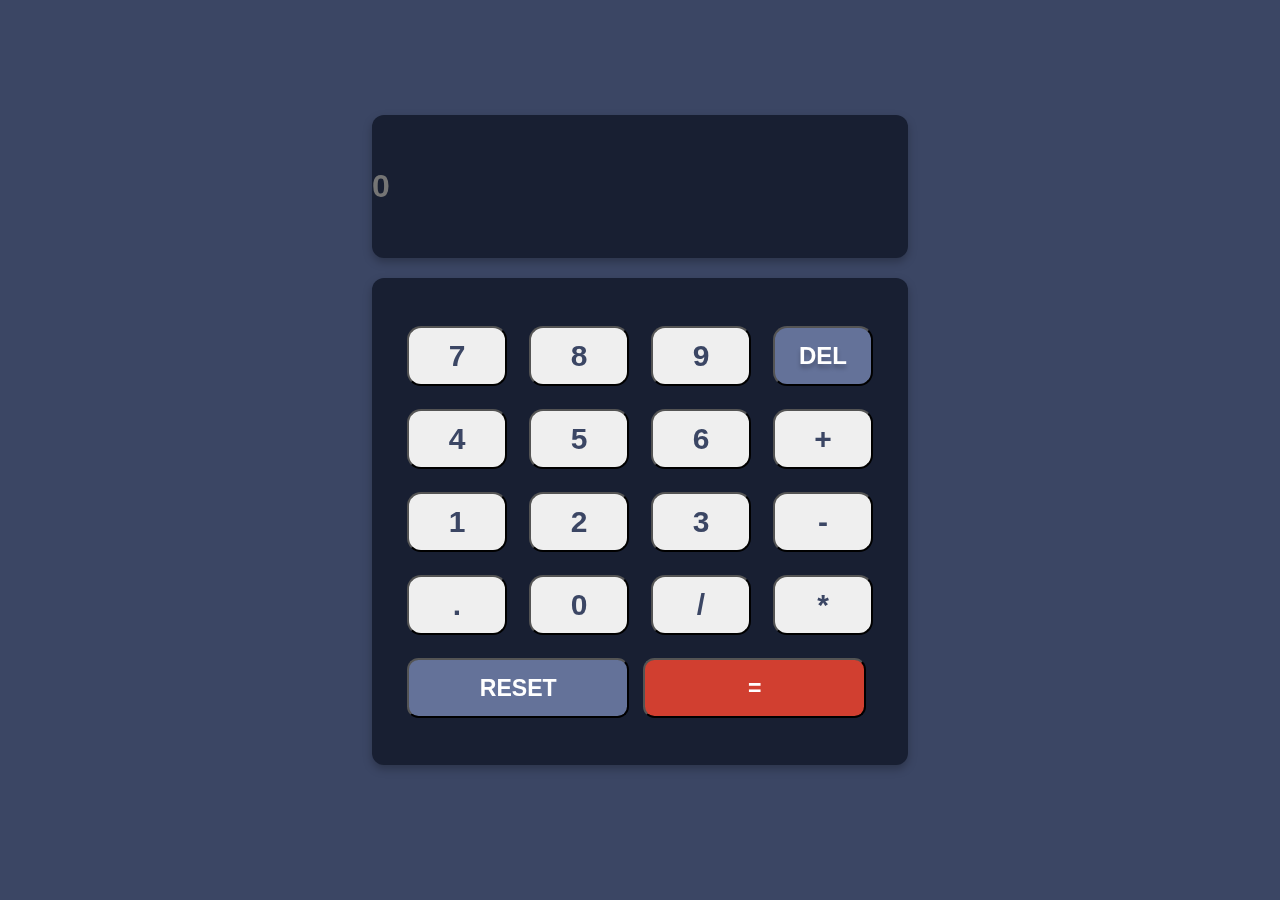
<file: index.html>
<!DOCTYPE html>
<html lang="en">
<head>
    <meta charset="UTF-8">
    <meta name="viewport" content="width=device-width, initial-scale=1.0">
    <link rel="stylesheet" href="calculator.css">
    <title>Calculator Micro Project Using Figma Design</title>
</head>
<body>
    <div class="mainContainer">
        <div class="calcDisplay">
            <input id ="inputBox" type="text" placeholder="0">
        </div>
        <div class="calcKeypad">
            <div class="calcButtons">
                <div class="calcFrame1">
                    <button id = "calcButton" onclick="appendToDisplay('7')">7</button>
                    <button id = "calcButton" onclick="appendToDisplay('8')">8</button>
                    <button id = "calcButton" onclick="appendToDisplay('9')">9</button>
                    <button id = "calcButton" class="calcButtonDel" onclick="deleteValue()" >DEL</button>
                </div>
                <div class="calcFrame2">
                    <button id = "calcButton" onclick="appendToDisplay('4')">4</button>
                    <button id = "calcButton" onclick="appendToDisplay('5')">5</button>
                    <button id = "calcButton" onclick="appendToDisplay('6')">6</button>
                    <button id = "calcButton" onclick="appendToDisplay('+')">+</button>
                </div>
                <div class="calcFrame3">
                    <button id = "calcButton" onclick="appendToDisplay('1')">1</button>
                    <button id = "calcButton" onclick="appendToDisplay('2')">2</button>
                    <button id = "calcButton" onclick="appendToDisplay('3')">3</button>
                    <button id = "calcButton" onclick="appendToDisplay('-')">-</button>
                </div>
                <div class="calcFrame4">
                    <button id = "calcButton" onclick="appendToDisplay('.')">.</button>
                    <button id = "calcButton" onclick="appendToDisplay('0')">0</button>
                    <button id = "calcButton" onclick="appendToDisplay('/')">/</button>
                    <button id = "calcButton" onclick="appendToDisplay('*')">*</button>
                </div>
                <div class="calcFrame5">
                    <button id = "calcButtonR"  onclick="clearDisplay()">RESET</button>
                    <button id = "calcButtonSol" onclick="calculate()">=</button>
                </div>
            </div>
            <div class="calcReset"></div>
        </div>
    </div>
    <script src="calculator.js"></script>
</body>
</html>
</file>
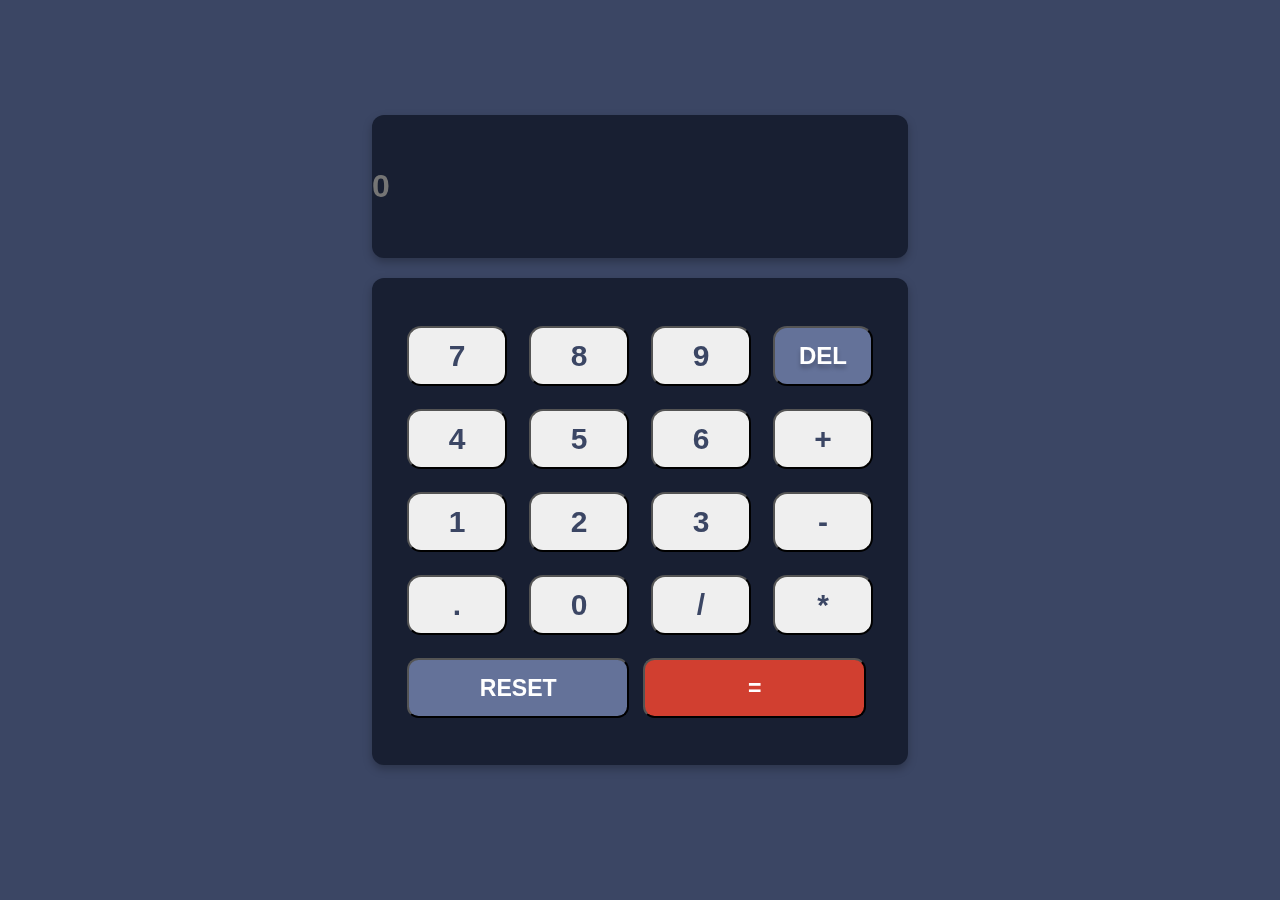
<file: Calculator.html>
<!DOCTYPE html>
<html lang="en">
<head>
    <meta charset="UTF-8">
    <meta name="viewport" content="width=device-width, initial-scale=1.0">
    <link rel="stylesheet" href="calculator.css">
    <title>Calculator Micro Project Using Figma Design</title>
</head>
<body>
    <div class="mainContainer">
        <div class="calcDisplay">
            <input id ="inputBox" type="text" placeholder="0">
        </div>
        <div class="calcKeypad">
            <div class="calcButtons">
                <div class="calcFrame1">
                    <button id = "calcButton" onclick="appendToDisplay('7')">7</button>
                    <button id = "calcButton" onclick="appendToDisplay('8')">8</button>
                    <button id = "calcButton" onclick="appendToDisplay('9')">9</button>
                    <button id = "calcButton" class="calcButtonDel" onclick="deleteValue()" >DEL</button>
                </div>
                <div class="calcFrame2">
                    <button id = "calcButton" onclick="appendToDisplay('4')">4</button>
                    <button id = "calcButton" onclick="appendToDisplay('5')">5</button>
                    <button id = "calcButton" onclick="appendToDisplay('6')">6</button>
                    <button id = "calcButton" onclick="appendToDisplay('+')">+</button>
                </div>
                <div class="calcFrame3">
                    <button id = "calcButton" onclick="appendToDisplay('1')">1</button>
                    <button id = "calcButton" onclick="appendToDisplay('2')">2</button>
                    <button id = "calcButton" onclick="appendToDisplay('3')">3</button>
                    <button id = "calcButton" onclick="appendToDisplay('-')">-</button>
                </div>
                <div class="calcFrame4">
                    <button id = "calcButton" onclick="appendToDisplay('.')">.</button>
                    <button id = "calcButton" onclick="appendToDisplay('0')">0</button>
                    <button id = "calcButton" onclick="appendToDisplay('/')">/</button>
                    <button id = "calcButton" onclick="appendToDisplay('*')">*</button>
                </div>
                <div class="calcFrame5">
                    <button id = "calcButtonR"  onclick="clearDisplay()">RESET</button>
                    <button id = "calcButtonSol" onclick="calculate()">=</button>
                </div>
            </div>
            <div class="calcReset"></div>
        </div>
    </div>
    <script src="CalculatorJs.js"></script>
</body>
</html>
</file>
<file: calculator.css>
*{
    margin: 0;
    padding: 0;
}
body{
    width: 100%;
    height: 100vh;
    display: flex;
    justify-content: center;
    align-items: center;
    background-color: #3B4664;
}
.mainContainer{
    display: flex;
    flex-direction: column;
    justify-content: center;
    align-items: center;
    position: relative;
    width: 100%;
    height: 100vh;
}
.calcDisplay{
    width: 536px;
    height: 142.73px;
    left: calc(50% - 536px/2);
    top: 194px;
    display: flex;
    justify-content: right;
    align-items: center;
    background: #181F32;
    border-radius: 12px;
    filter: drop-shadow(0px 4px 4px rgba(0, 0, 0, 0.25));
}
.calcDisplay input{
    width: 100%;
    height: 60px;
    font-weight: 600;
    font-size: 2rem;
    color: white;
    background-color: #181F32 ;
    border: none;
    
}
.calcKeypad{
    margin: 20px;
    background-color: #181F32;
    width: 536px;
    height: 487px;
    left: 466px;
    top: 363px;
    border-radius: 12px;
    filter: drop-shadow(0px 4px 4px rgba(0, 0, 0, 0.25));
}
.calcButtons{
    display: flex;
    flex-direction: column;
    align-items: flex-start;
    padding: 0px;
    gap: 23px;
    position: absolute;
    width: 466px;
    height: 392px;
    left: calc(50% - 466px/2);
    top: calc(50% - 392px/2 + 0.5px);
    
    }
.calcFrame1, .calcFrame2, .calcFrame4, .calcFrame3{
        display: flex;
        flex-direction: row;
        align-items: flex-start;
        padding: 0px;
        gap: 22px;
        width: 466px;
        height: 60px;
        flex: none;
        order: 0;
        flex-grow: 0;
    }
    #calcButton{
        width: 100px;
        height: 60px;
        flex: none;
        order: 0;
        flex-grow: 0;
        border-radius: 14px;
    }    
    .calcFrame1 button{
        width: 22px;
        height: 22.29px;
        left: calc(50% - 22px/2 - 183px);
        top: calc(50% - 22.29px/2 + 0.14px);
        font-style: normal;
        font-weight: 800;
        font-size: 30px;
        line-height: 36px;
        text-align: center;
        color: #3B4664;        
    }
    .calcFrame2 button{
        width: 22px;
        height: 22.29px;
        left: calc(50% - 22px/2 - 183px);
        top: calc(50% - 22.29px/2 + 0.14px);
        font-style: normal;
        font-weight: 800;
        font-size: 30px;
        line-height: 36px;
        text-align: center;
        color: #3B4664;        
    }
    .calcFrame3 button{
        width: 22px;
        height: 22.29px;
        left: calc(50% - 22px/2 - 183px);
        top: calc(50% - 22.29px/2 + 0.14px);
        font-style: normal;
        font-weight: 800;
        font-size: 30px;
        line-height: 36px;
        text-align: center;
        color: #3B4664;        
    }
    .calcFrame4 button{
        width: 22px;
        height: 22.29px;
        left: calc(50% - 22px/2 - 183px);
        top: calc(50% - 22.29px/2 + 0.14px);
        font-style: normal;
        font-weight: 800;
        font-size: 30px;
        line-height: 36px;
        text-align: center;
        color: #3B4664;        
    }
    .calcFrame1 .calcButtonDel{
        width: 47px;
        height: 14.57px;
        left: calc(50% - 47px/2 + 183.5px);
        top: calc(50% - 14.57px/2 + 0.43px);
        
        font-style: normal;
        font-weight: 800;
        font-size: 24px;
        line-height: 29px;
        text-align: center;
        color: #FFFFFF;
        background-color: #647299;
        text-shadow: 0px 4px 4px rgba(0, 0, 0, 0.25);
    }
    .calcFrame5 button{
        font-style: normal;
        font-weight: 800;
        font-size: 23.048px;
        line-height: 28px;
        text-align: center;
        color: #FFFFFF;
        width: 222.44px;
        height: 60px;
        left: 0px;
        top: 0px;
        background: #647299;
        border-radius: 11.524px;
    }
    .calcFrame5 #calcButtonSol{
        margin-left: 10px;
        width: 222.44px;
        height: 60px;
        left: 243.56px;
        top: 0px;
        background: #D13F30;
        border-radius: 11.524px;
    }
</file>
